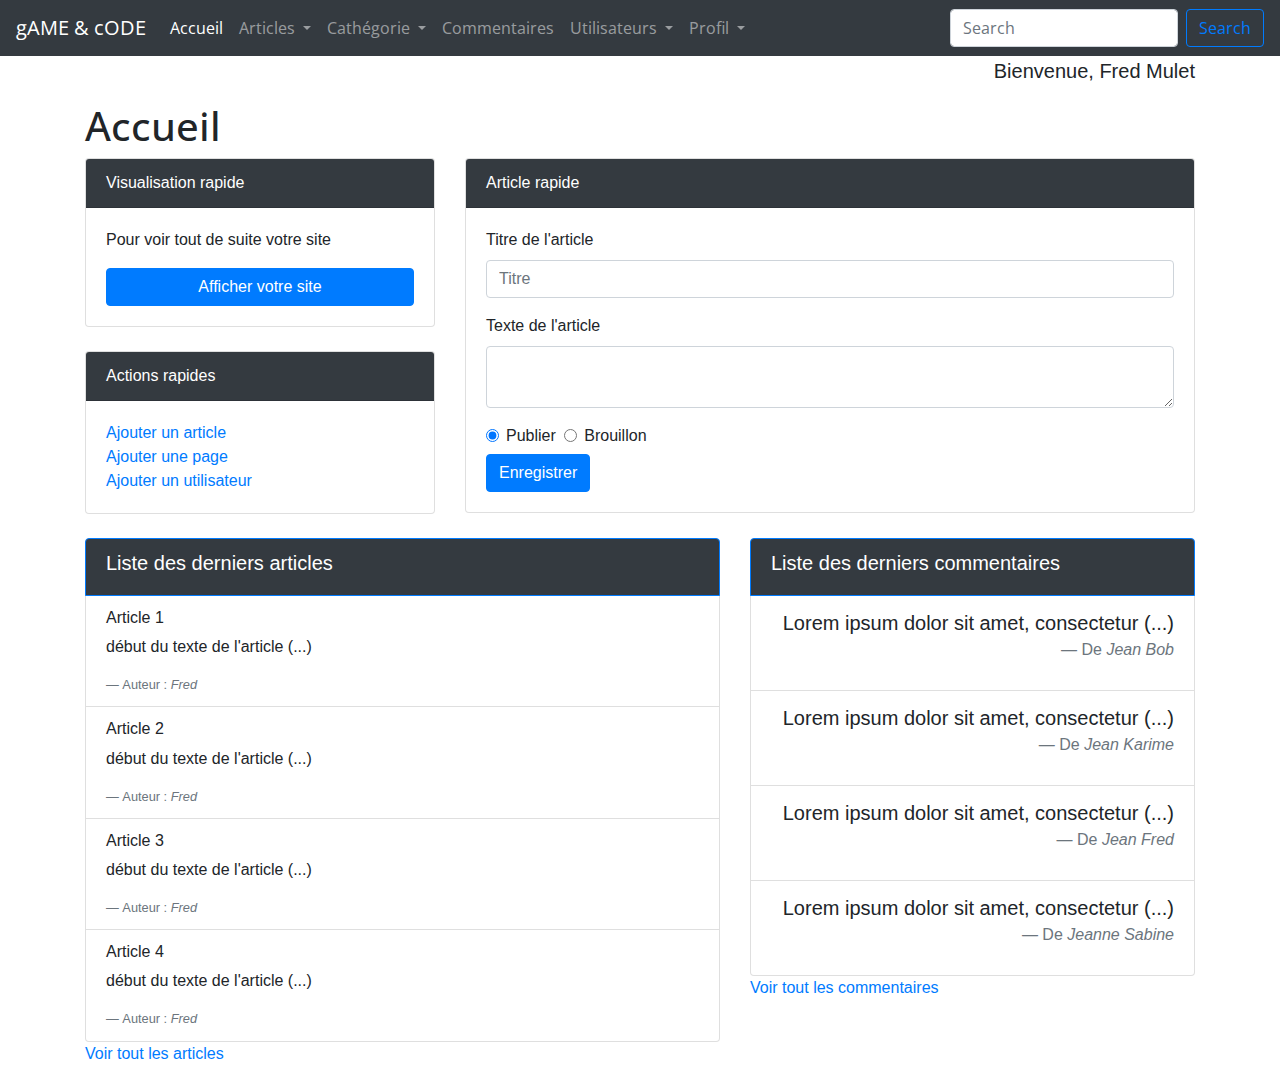
<file: Fred/index.html>
<!doctype html>
<html lang="en">
  <head>
    <!-- Required meta tags -->
    <meta charset="utf-8">
    <meta name="viewport" content="width=device-width, initial-scale=1, shrink-to-fit=no">
    <link href="https://fonts.googleapis.com/css?family=Lora&display=swap" rel="stylesheet">
    <link href="https://fonts.googleapis.com/css?family=Open+Sans&display=swap" rel="stylesheet">
    <!-- Bootstrap CSS -->
    <link rel="stylesheet" href="https://stackpath.bootstrapcdn.com/bootstrap/4.3.1/css/bootstrap.min.css" integrity="sha384-ggOyR0iXCbMQv3Xipma34MD+dH/1fQ784/j6cY/iJTQUOhcWr7x9JvoRxT2MZw1T" crossorigin="anonymous">
    <link rel="stylesheet" href="https://use.fontawesome.com/releases/v5.8.2/css/all.css" integrity="sha384-oS3vJWv+0UjzBfQzYUhtDYW+Pj2yciDJxpsK1OYPAYjqT085Qq/1cq5FLXAZQ7Ay" crossorigin="anonymous">
    <link rel="stylesheet" type="text/css" href="main.css">
    <title>Admin du blog</title>
  </head>
  <body>
    <nav class="navbar navbar-expand-lg navbar-dark bg-dark">
  <a class="navbar-brand" href="#">gAME & cODE</a>
  <button class="navbar-toggler" type="button" data-toggle="collapse" data-target="#navbarSupportedContent" aria-controls="navbarSupportedContent" aria-expanded="false" aria-label="Toggle navigation">
    <span class="navbar-toggler-icon"></span>
  </button>

  <div class="collapse navbar-collapse" id="navbarSupportedContent">
    <ul class="navbar-nav mr-auto">
      <li class="nav-item active">
        <a class="nav-link" href="#">Accueil <span class="sr-only">(current)</span></a>
      </li>
      <li class="nav-item dropdown">
        <a class="nav-link dropdown-toggle" href="#" id="navbarDropdown" role="button" data-toggle="dropdown" aria-haspopup="true" aria-expanded="false">
          Articles
        </a>
        <div class="dropdown-menu" aria-labelledby="navbarDropdown">
          <a class="dropdown-item" href="art_list.html">Liste</a>
          <a class="dropdown-item" href="#">Ajouter</a>
      </li>
      <li class="nav-item dropdown">
        <a class="nav-link dropdown-toggle" href="#" id="navbarDropdown" role="button" data-toggle="dropdown" aria-haspopup="true" aria-expanded="false">
          Cathégorie
        </a>
        <div class="dropdown-menu" aria-labelledby="navbarDropdown">
          <a class="dropdown-item" href="#">Liste</a>
          <a class="dropdown-item" href="#">Ajouter</a>
      </li>
      <li class="nav-item">
        <a class="nav-link" href="#">Commentaires</a>
      </li>
      <li class="nav-item dropdown">
        <a class="nav-link dropdown-toggle" href="#" id="navbarDropdown" role="button" data-toggle="dropdown" aria-haspopup="true" aria-expanded="false">
          Utilisateurs
        </a>
        <div class="dropdown-menu" aria-labelledby="navbarDropdown">
          <a class="dropdown-item" href="#">Liste</a>
          <a class="dropdown-item" href="#">Ajouter</a>
      </li>
      <li class="nav-item dropdown">
        <a class="nav-link dropdown-toggle" href="#" id="navbarDropdown" role="button" data-toggle="dropdown" aria-haspopup="true" aria-expanded="false">
          Profil
        </a>
        <div class="dropdown-menu" aria-labelledby="navbarDropdown">
          <a class="dropdown-item" href="#">Voir mon profil</a>
          <a class="dropdown-item" href="#">Modifier mon profil</a>
          <a class="dropdown-item" href="#">Déconnexion</a>
      </li>
    </ul>
    <form class="form-inline my-2 my-lg-0">
      <input class="form-control mr-sm-2" type="search" placeholder="Search" aria-label="Search">
      <button class="btn btn-outline-primary my-2 my-sm-0" type="submit">Search</button>
    </form>
  </div>
</nav>
<div class="container">
  <!-- Content here -->
  <p class="lead text-right">Bienvenue, Fred Mulet</p>
  <h1>Accueil</h1>
  <div class="row">
    <div class="col-12-sm col-md-4">
        <div class="card">
          <div class="card-header bg-dark">Visualisation rapide</div>
      <div class="card-body">
          <p>Pour voir tout de suite votre site</p>
        <a href="#" class="d-block btn btn-primary" target="_blank">Afficher votre site</a>
      </div>
    </div>
    <div class="card">
          <div class="card-header bg-dark">Actions rapides</div>
      <div class="card-body">
        <a href="#" class="d-block card-link"><i class="far fa-newspaper"></i> Ajouter un article</a>
        <a href="#" class="d-block card-link"><i class="far fa-file"></i> Ajouter une page</a>
        <a href="#" class="d-block card-link"><i class="fas fa-user-alt"></i> Ajouter un utilisateur</a>
      </div>
    </div>
      </div>
      <div class="col-12-sm col-md-8">
        <div class="card">
          <div class="card-header bg-dark active">Article rapide</div>
      <div class="card-body">
        <form>
  <div class="form-group">
    <label for="exampleInputEmail1">Titre de l'article</label>
    <input type="text" class="form-control" id="titre_art" aria-describedby="titre_art" placeholder="Titre">
  </div>
  <div class="form-group">
    <label for="exampleInputPassword1">Texte de l'article</label>
    <textarea class="form-control" aria-label="corps_text"></textarea>
  </div>
  <div class="form-check">
  <input class="form-check-input" type="radio" name="typePubli" id="Publier" value="option1" checked>
  <label class="form-check-label" for="Publier">Publier</label>
  <input class="form-check-input" type="radio" name="typePubli" id="Brouillon" value="option2">
  <label class="form-check-label" for="Brouillon">Brouillon</label>
</div>
  <button type="submit" class="btn btn-primary">Enregistrer</button>
</form>
      </div>
    </div>
      </div>
    
  </div>
  <div class="row">
    <div class="col-12 col-md-7">
        <ul class="list-group">
          <li class="list-group-item active bg-dark">
            <h5>Liste des derniers articles</h5>
          </li>
          <li class="list-group-item">
              <h6>Article 1</h6>
              <p>début du texte de l'article (...)</p>
              <footer class="blockquote-footer">Auteur : <cite title="Source Title">Fred</cite></footer>
          </li>
          <li class="list-group-item">
            <h6>Article 2</h6>
            <p>début du texte de l'article (...)</p>
              <footer class="blockquote-footer">Auteur : <cite title="Source Title">Fred</cite></footer>
          </li>
          <li class="list-group-item">
            <h6>Article 3</h6>
            <p>début du texte de l'article (...)</p>
              <footer class="blockquote-footer">Auteur : <cite title="Source Title">Fred</cite></footer>
          </li>
          <li class="list-group-item">
            <h6>Article 4</h6>
            <p>début du texte de l'article (...)</p>
              <footer class="blockquote-footer">Auteur : <cite title="Source Title">Fred</cite></footer>
          </li>
        </ul>
        <a href="#">Voir tout les articles</a>
    </div>
    <div class="col-12 col-md-5">
        <ul class="list-group">
          <li class="list-group-item bg-dark active">
            <h5>Liste des derniers commentaires</h5>
          </li>
          <li class="list-group-item">
              <blockquote class="blockquote text-right">
                  <p class="mb-0">Lorem ipsum dolor sit amet, consectetur (...)</p>
                  <footer class="blockquote-footer">De <cite title="Source Title">Jean Bob</cite></footer>
              </blockquote>
          </li>
          <li class="list-group-item">
            <blockquote class="blockquote text-right">
                  <p class="mb-0">Lorem ipsum dolor sit amet, consectetur (...)</p>
                  <footer class="blockquote-footer">De <cite title="Source Title">Jean Karime</cite></footer>
              </blockquote>
          </li>
          <li class="list-group-item">
              <blockquote class="blockquote text-right">
                  <p class="mb-0">Lorem ipsum dolor sit amet, consectetur (...)</p>
                  <footer class="blockquote-footer">De <cite title="Source Title">Jean Fred</cite></footer>
              </blockquote>
          </li>
          <li class="list-group-item">
            <blockquote class="blockquote text-right">
                  <p class="mb-0">Lorem ipsum dolor sit amet, consectetur (...)</p>
                  <footer class="blockquote-footer">De <cite title="Source Title">Jeanne Sabine</cite></footer>
              </blockquote>
          </li>
        </ul>
        <a href="#">Voir tout les commentaires</a>
    </div>
  </div>
</div>

    <!-- Optional JavaScript -->
    <!-- jQuery first, then Popper.js, then Bootstrap JS -->
    <script src="https://code.jquery.com/jquery-3.3.1.slim.min.js" integrity="sha384-q8i/X+965DzO0rT7abK41JStQIAqVgRVzpbzo5smXKp4YfRvH+8abtTE1Pi6jizo" crossorigin="anonymous"></script>
    <script src="https://cdnjs.cloudflare.com/ajax/libs/popper.js/1.14.7/umd/popper.min.js" integrity="sha384-UO2eT0CpHqdSJQ6hJty5KVphtPhzWj9WO1clHTMGa3JDZwrnQq4sF86dIHNDz0W1" crossorigin="anonymous"></script>
    <script src="https://stackpath.bootstrapcdn.com/bootstrap/4.3.1/js/bootstrap.min.js" integrity="sha384-JjSmVgyd0p3pXB1rRibZUAYoIIy6OrQ6VrjIEaFf/nJGzIxFDsf4x0xIM+B07jRM" crossorigin="anonymous"></script>
  </body>
</html>
</file>
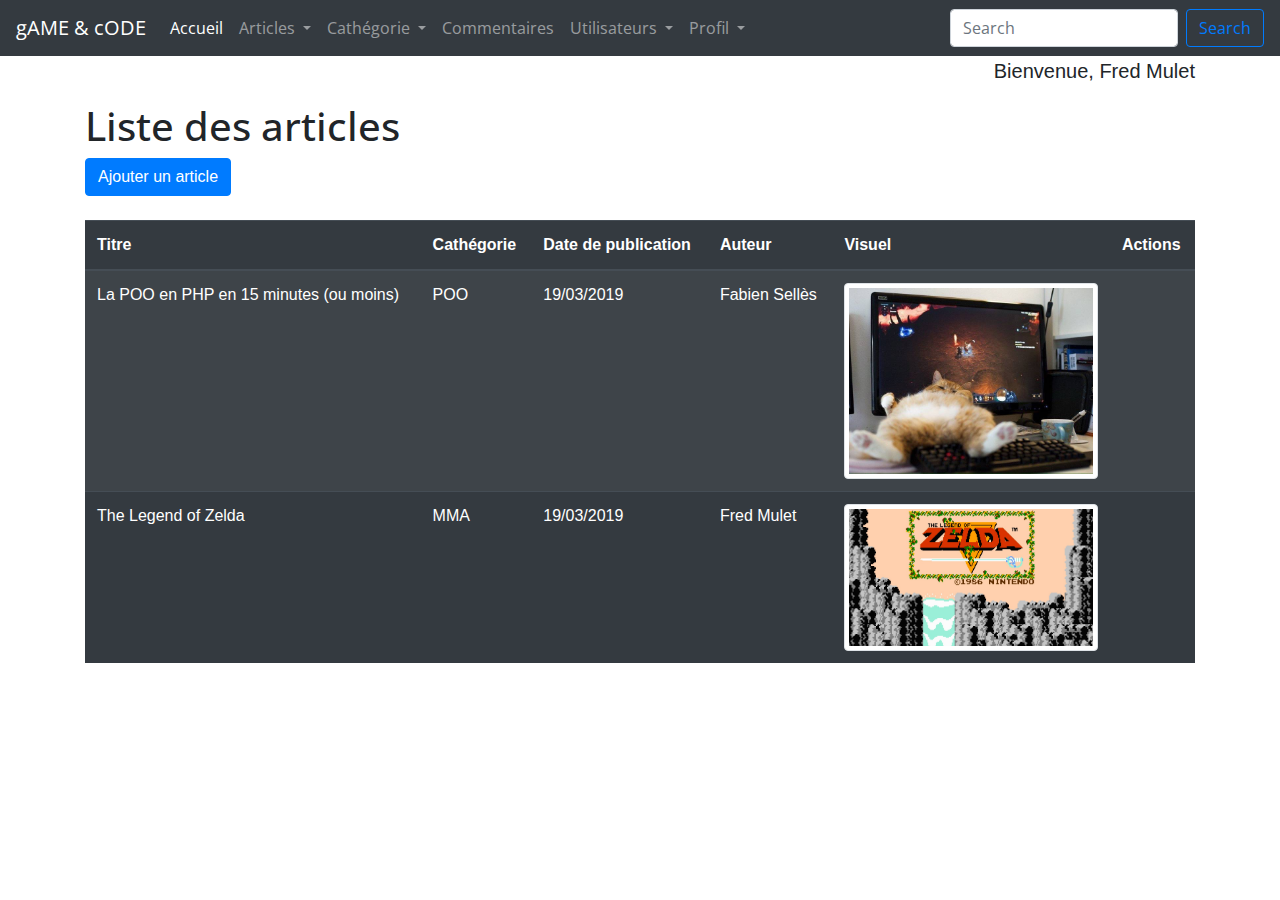
<file: Fred/art_list.html>
<!doctype html>
<html lang="en">
  <head>
    <!-- Required meta tags -->
    <meta charset="utf-8">
    <meta name="viewport" content="width=device-width, initial-scale=1, shrink-to-fit=no">
    <link href="https://fonts.googleapis.com/css?family=Lora&display=swap" rel="stylesheet">
    <link href="https://fonts.googleapis.com/css?family=Open+Sans&display=swap" rel="stylesheet">
    <!-- Bootstrap CSS -->
    <link rel="stylesheet" href="https://stackpath.bootstrapcdn.com/bootstrap/4.3.1/css/bootstrap.min.css" integrity="sha384-ggOyR0iXCbMQv3Xipma34MD+dH/1fQ784/j6cY/iJTQUOhcWr7x9JvoRxT2MZw1T" crossorigin="anonymous">
    <link rel="stylesheet" href="https://use.fontawesome.com/releases/v5.8.2/css/all.css" integrity="sha384-oS3vJWv+0UjzBfQzYUhtDYW+Pj2yciDJxpsK1OYPAYjqT085Qq/1cq5FLXAZQ7Ay" crossorigin="anonymous">
    <link rel="stylesheet" type="text/css" href="main.css">
    <title>Admin du blog</title>
  </head>
  <body>
    <nav class="navbar navbar-expand-lg navbar-dark bg-dark">
  <a class="navbar-brand" href="#">gAME & cODE</a>
  <button class="navbar-toggler" type="button" data-toggle="collapse" data-target="#navbarSupportedContent" aria-controls="navbarSupportedContent" aria-expanded="false" aria-label="Toggle navigation">
    <span class="navbar-toggler-icon"></span>
  </button>

  <div class="collapse navbar-collapse" id="navbarSupportedContent">
    <ul class="navbar-nav mr-auto">
      <li class="nav-item active">
        <a class="nav-link" href="index.html">Accueil <span class="sr-only">(current)</span></a>
      </li>
      <li class="nav-item dropdown">
        <a class="nav-link dropdown-toggle" href="#" id="navbarDropdown" role="button" data-toggle="dropdown" aria-haspopup="true" aria-expanded="false">
          Articles
        </a>
        <div class="dropdown-menu" aria-labelledby="navbarDropdown">
          <a class="dropdown-item" href="art_list.html">Liste</a>
          <a class="dropdown-item" href="#">Ajouter</a>
      </li>
      <li class="nav-item dropdown">
        <a class="nav-link dropdown-toggle" href="#" id="navbarDropdown" role="button" data-toggle="dropdown" aria-haspopup="true" aria-expanded="false">
          Cathégorie
        </a>
        <div class="dropdown-menu" aria-labelledby="navbarDropdown">
          <a class="dropdown-item" href="#">Liste</a>
          <a class="dropdown-item" href="#">Ajouter</a>
      </li>
      <li class="nav-item">
        <a class="nav-link" href="#">Commentaires</a>
      </li>
      <li class="nav-item dropdown">
        <a class="nav-link dropdown-toggle" href="#" id="navbarDropdown" role="button" data-toggle="dropdown" aria-haspopup="true" aria-expanded="false">
          Utilisateurs
        </a>
        <div class="dropdown-menu" aria-labelledby="navbarDropdown">
          <a class="dropdown-item" href="#">Liste</a>
          <a class="dropdown-item" href="#">Ajouter</a>
      </li>
      <li class="nav-item dropdown">
        <a class="nav-link dropdown-toggle" href="#" id="navbarDropdown" role="button" data-toggle="dropdown" aria-haspopup="true" aria-expanded="false">
          Profil
        </a>
        <div class="dropdown-menu" aria-labelledby="navbarDropdown">
          <a class="dropdown-item" href="#">Voir mon profil</a>
          <a class="dropdown-item" href="#">Modifier mon profil</a>
          <a class="dropdown-item" href="#">Déconnexion</a>
      </li>
    </ul>
    <form class="form-inline my-2 my-lg-0">
      <input class="form-control mr-sm-2" type="search" placeholder="Search" aria-label="Search">
      <button class="btn btn-outline-primary my-2 my-sm-0" type="submit">Search</button>
    </form>
  </div>
</nav>
<div class="container">
<p class="lead text-right">Bienvenue, Fred Mulet</p>
  <h1>Liste des articles</h1>
  <a class="btn btn-primary" href="#" role="button">Ajouter un article</a>
  <table class="table table-striped table-dark">
  <thead>
    <tr>
      <th scope="col">Titre</th>
      <th scope="col">Cathégorie</th>
      <th scope="col">Date de publication</th>
      <th scope="col">Auteur</th>
      <th class="w-25">Visuel</th>
      <th scope="col">Actions</th>
    </tr>
  </thead>
  <tbody>
    <tr>
      <td scope="col">La POO en PHP en 15 minutes (ou moins)</td>
      <td scope="col">POO</td>
      <td scope="col">19/03/2019</td>
      <td scope="col">Fabien Sellès</td>
      <td scope="col"><a href="#"><img src="img/1.jpg" class="img-thumbnail" data-toggle="modal" data-target="#exampleModal1"></a></td>
      <td scope="col"><a href="#"><i class="fas fa-edit"></i></a>
          <a href="#"><i class="fas fa-trash-alt"></i></a>
      </td>
    </tr>
    <tr>
      <td scope="col">The Legend of Zelda</td>
      <td scope="col">MMA</td>
      <td scope="col">19/03/2019</td>
      <td scope="col">Fred Mulet</td>
      <td scope="col"><a href="#"><img src="img/2.jpg" class="img-thumbnail" data-toggle="modal" data-target="#exampleModal2"></a></td>
      <td scope="col"><a href="#"><i class="fas fa-edit"></i></a>
          <a href="#"><i class="fas fa-trash-alt"></i></a>
      </td>
    </tr>
  </tbody>
</table>

</div>

<!-- MODAL -->

<div class="modal fade" id="exampleModal1" tabindex="-1" role="dialog" aria-labelledby="exampleModalLabel" aria-hidden="true">
  <div class="modal-dialog" role="document">
    <div class="modal-content">
      <div class="modal-header">
        <h5 class="modal-title" id="exampleModalLabel">Photo de l'article ###</h5>
        <button type="button" class="close" data-dismiss="modal" aria-label="Close">
          <span aria-hidden="true">&times;</span>
        </button>
      </div>
      <div class="modal-body">
        <img src="img/1.jpg" class="img-fluid">
      </div>
    </div>
  </div>
</div>

<div class="modal fade" id="exampleModal2" tabindex="-1" role="dialog" aria-labelledby="exampleModalLabel" aria-hidden="true">
  <div class="modal-dialog" role="document">
    <div class="modal-content">
      <div class="modal-header">
        <h5 class="modal-title" id="exampleModalLabel">Photo de l'article ###</h5>
        <button type="button" class="close" data-dismiss="modal" aria-label="Close">
          <span aria-hidden="true">&times;</span>
        </button>
      </div>
      <div class="modal-body">
        <img src="img/2.jpg" class="img-fluid">
      </div>
    </div>
  </div>
</div>
    <!-- Optional JavaScript -->
    <!-- jQuery first, then Popper.js, then Bootstrap JS -->
    <script src="https://code.jquery.com/jquery-3.3.1.slim.min.js" integrity="sha384-q8i/X+965DzO0rT7abK41JStQIAqVgRVzpbzo5smXKp4YfRvH+8abtTE1Pi6jizo" crossorigin="anonymous"></script>
    <script src="https://cdnjs.cloudflare.com/ajax/libs/popper.js/1.14.7/umd/popper.min.js" integrity="sha384-UO2eT0CpHqdSJQ6hJty5KVphtPhzWj9WO1clHTMGa3JDZwrnQq4sF86dIHNDz0W1" crossorigin="anonymous"></script>
    <script src="https://stackpath.bootstrapcdn.com/bootstrap/4.3.1/js/bootstrap.min.js" integrity="sha384-JjSmVgyd0p3pXB1rRibZUAYoIIy6OrQ6VrjIEaFf/nJGzIxFDsf4x0xIM+B07jRM" crossorigin="anonymous"></script>
  </body>
</html>
</file>
<file: Fred/main.css>
.navbar, h1{
	font-family: 'Open Sans', sans-serif;
}
.card-link+.card-link{
	margin-left: 0;
}
.card{
	margin-bottom: 1.5rem;
}
.card-header{
		color: white;
}
.form-check-label{
	margin-right: 1.5rem;
}
form button{
	margin-top: 0.4rem;
}
table{
	margin-top: 1.5rem;
}
</file>
